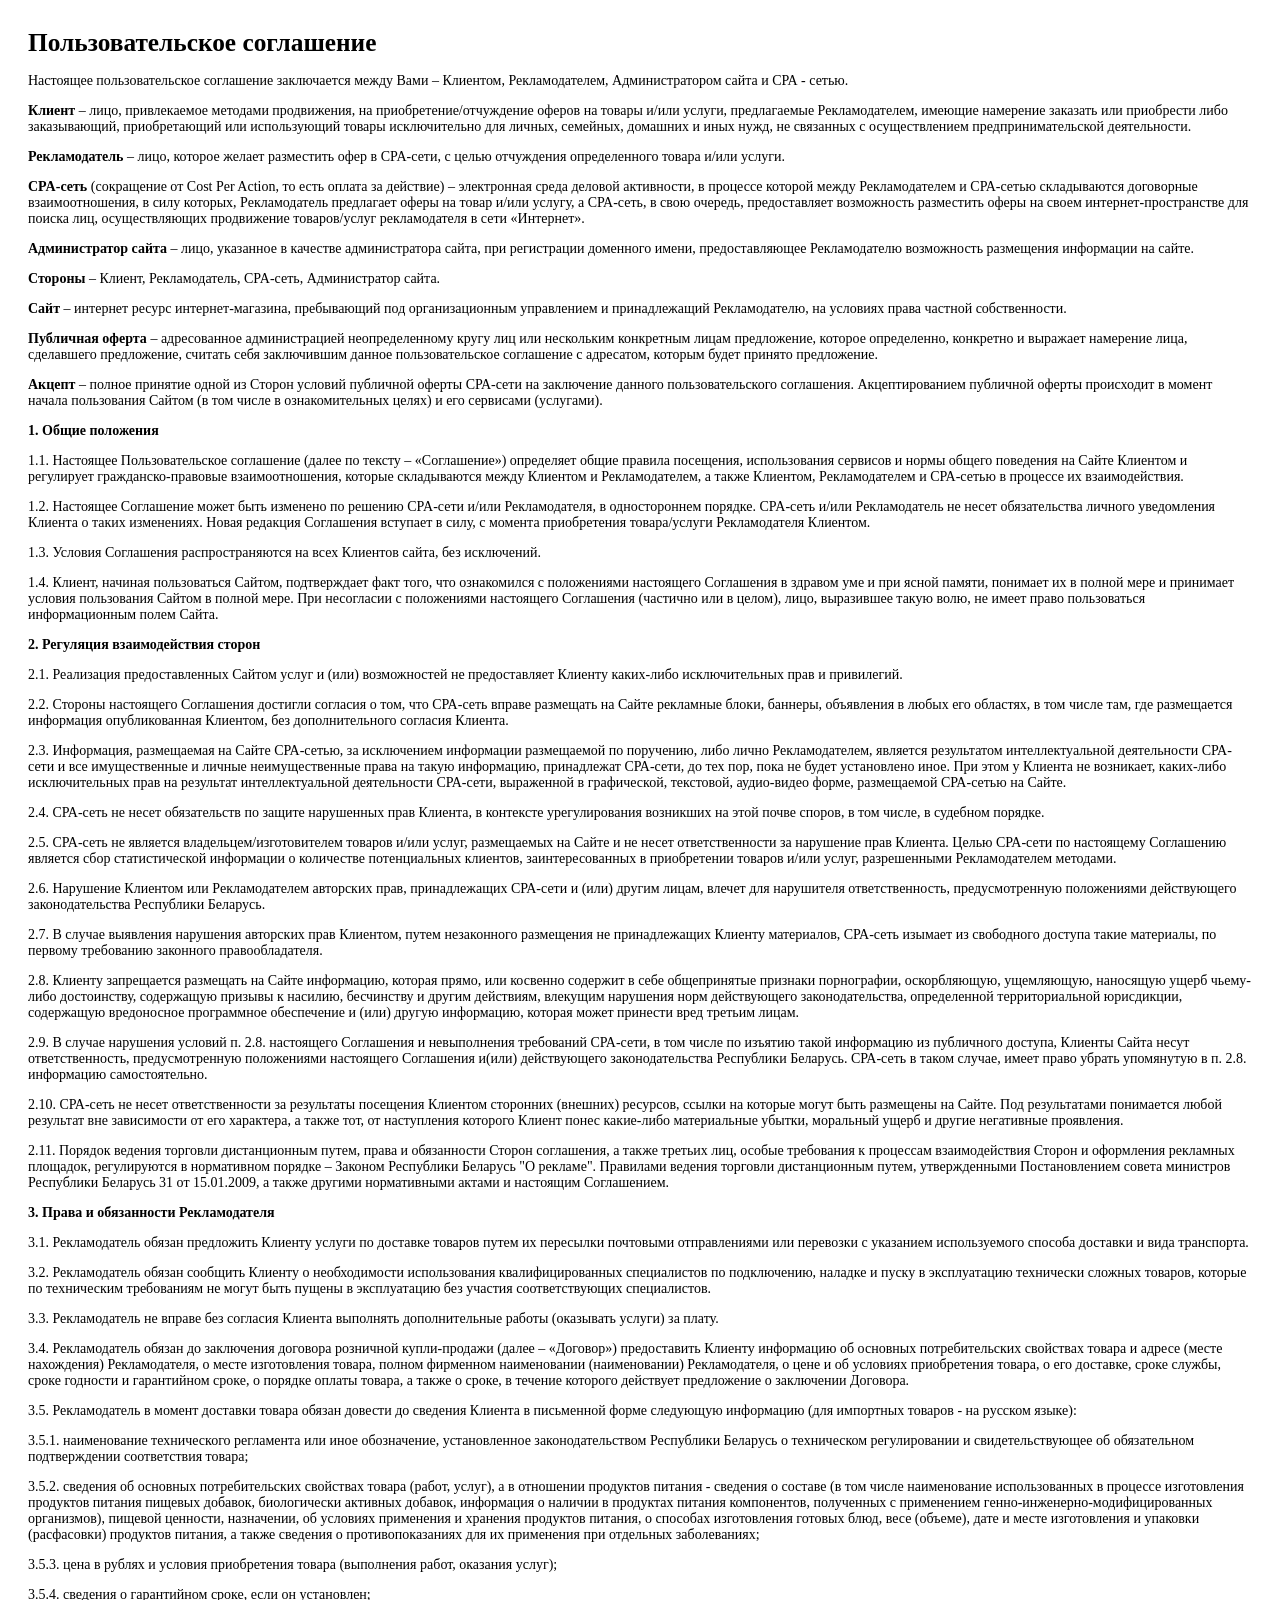
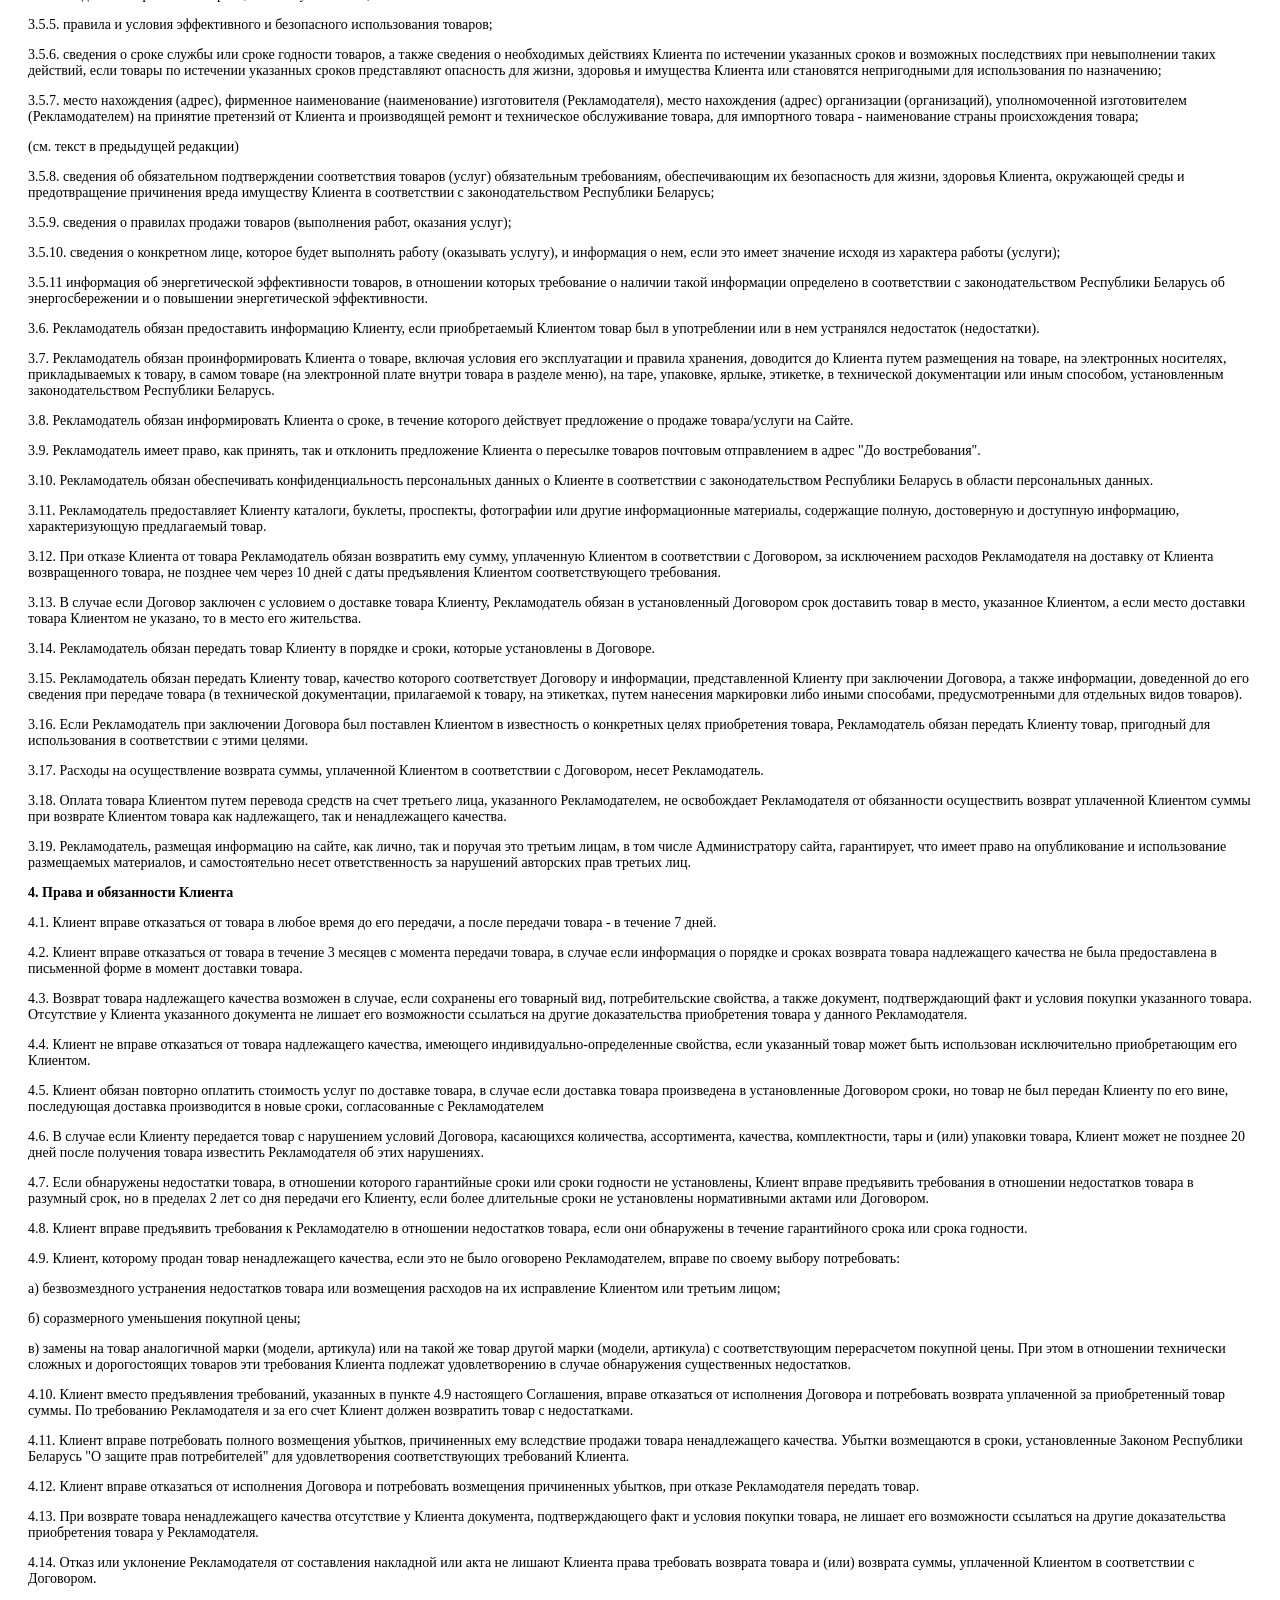
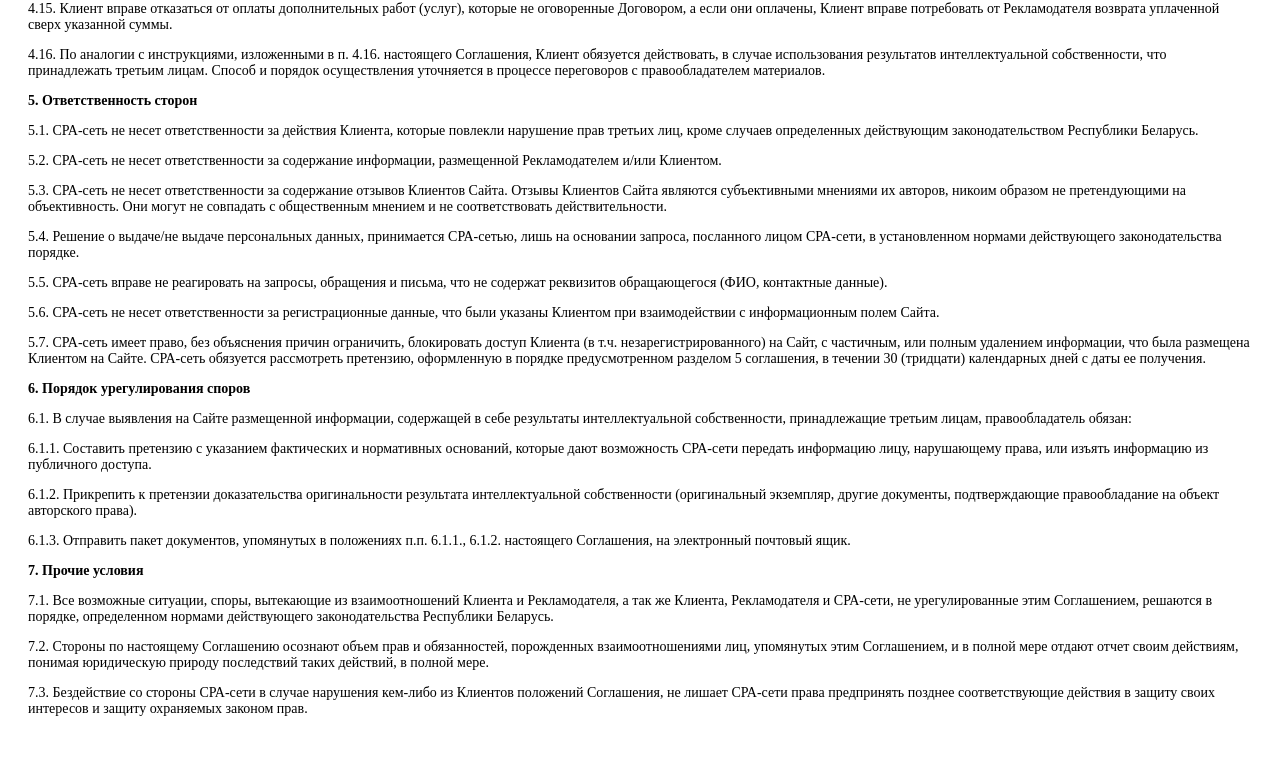
<file: agreement.html>
<html>
    <head>
        <title>Пользовательское соглашение</title>
        <meta charset="UTF-8" />
    </head>
    <body>
    <div style="padding: 20px; font-size: 14px;font-family: 'PT Sans';">
        <h1 style="font-family: 'PT Sans'; padding: 0; margin: 0; margin-bottom: 16px; font-size:19pt; font-weight: bold;">Пользовательское соглашение</h1>
    
        <p>Настоящее пользовательское соглашение заключается между Вами – Клиентом, Рекламодателем, Администратором сайта и СРА - сетью.
        </p>
        <p><strong>Клиент</strong> – лицо, привлекаемое методами продвижения, на приобретение/отчуждение оферов на товары и/или услуги, предлагаемые Рекламодателем, имеющие намерение заказать или приобрести либо заказывающий, приобретающий или использующий товары исключительно для личных, семейных, домашних и иных нужд, не связанных с осуществлением предпринимательской деятельности.
        </p>
        <p><strong>Рекламодатель</strong> – лицо, которое желает разместить офер в CPA-сети, с целью отчуждения определенного товара и/или услуги.
        </p>
        <p><strong>CPA-сеть</strong> (сокращение от Cost Per Action, то есть оплата за действие) – электронная среда деловой активности, в процессе которой между Рекламодателем и СРА-сетью складываются договорные взаимоотношения, в силу которых, Рекламодатель предлагает оферы на товар и/или услугу, а СРА-сеть, в свою очередь, предоставляет возможность разместить оферы на своем интернет-пространстве для поиска лиц, осуществляющих продвижение товаров/услуг рекламодателя в сети «Интернет».
        </p>
        <p><strong>Администратор сайта</strong> – лицо, указанное в качестве администратора сайта, при регистрации доменного имени, предоставляющее Рекламодателю возможность размещения информации на сайте.
        </p>
        <p><strong>Стороны</strong> – Клиент, Рекламодатель, CPA-сеть, Администратор сайта.
        </p>
        <p><strong>Сайт</strong> – интернет ресурс интернет-магазина, пребывающий под организационным управлением и принадлежащий Рекламодателю, на условиях права частной собственности.
        </p>
        <p><strong>Публичная оферта</strong> – адресованное администрацией неопределенному кругу лиц или нескольким конкретным лицам предложение, которое определенно, конкретно и выражает намерение лица, сделавшего предложение, считать себя заключившим данное пользовательское соглашение с адресатом, которым будет принято предложение.
        </p>
        <p><strong>Акцепт</strong> – полное принятие одной из Сторон условий публичной оферты СРА-сети на заключение данного пользовательского соглашения. Акцептированием публичной оферты происходит в момент начала пользования Сайтом (в том числе в ознакомительных целях) и его сервисами (услугами).
        </p>
        <p><strong>1. Общие положения</strong>
        </p>
        <p>1.1. Настоящее Пользовательское соглашение (далее по тексту – «Соглашение») определяет общие правила посещения, использования сервисов и нормы общего поведения на Сайте Клиентом и регулирует гражданско-правовые взаимоотношения, которые складываются между Клиентом и Рекламодателем, а также Клиентом, Рекламодателем и СРА-сетью в процессе их взаимодействия.
        </p>
        <p>1.2. Настоящее Соглашение может быть изменено по решению CPA-сети и/или Рекламодателя, в одностороннем порядке. CPA-сеть и/или Рекламодатель не несет обязательства личного уведомления Клиента о таких изменениях. Новая редакция Соглашения вступает в силу, с момента приобретения товара/услуги Рекламодателя Клиентом.
        </p>
        <p>1.3. Условия Соглашения распространяются на всех Клиентов сайта, без исключений.
        </p>
        <p>1.4. Клиент, начиная пользоваться Сайтом, подтверждает факт того, что ознакомился с положениями настоящего Соглашения в здравом уме и при ясной памяти, понимает их в полной мере и принимает условия пользования Сайтом в полной мере. При несогласии с положениями настоящего Соглашения (частично или в целом), лицо, выразившее такую волю, не имеет право пользоваться информационным полем Сайта.
        </p>
        <p><strong>2. Регуляция взаимодействия сторон</strong>
        </p>
        <p>2.1. Реализация предоставленных Сайтом услуг и (или) возможностей не предоставляет Клиенту каких-либо исключительных прав и привилегий.
        </p>
        <p>2.2. Стороны настоящего Соглашения достигли согласия о том, что СРА-сеть вправе размещать на Сайте рекламные блоки, баннеры, объявления в любых его областях, в том числе там, где размещается информация опубликованная Клиентом, без дополнительного согласия Клиента.
        </p>
        <p>2.3. Информация, размещаемая на Сайте СРА-сетью, за исключением информации размещаемой по поручению, либо лично Рекламодателем, является результатом интеллектуальной деятельности СРА-сети и все имущественные и личные неимущественные права на такую информацию, принадлежат СРА-сети, до тех пор, пока не будет установлено иное. При этом у Клиента не возникает, каких-либо исключительных прав на результат интеллектуальной деятельности СРА-сети, выраженной в графической, текстовой, аудио-видео форме, размещаемой СРА-сетью на Сайте.
        </p>
        <p>2.4. СРА-сеть не несет обязательств по защите нарушенных прав Клиента, в контексте урегулирования возникших на этой почве споров, в том числе, в судебном порядке.
        </p>
        <p>2.5. СРА-сеть не является владельцем/изготовителем товаров и/или услуг, размещаемых на Сайте и не несет ответственности за нарушение прав Клиента. Целью СРА-сети по настоящему Соглашению является сбор статистической информации о количестве потенциальных клиентов, заинтересованных в приобретении товаров и/или услуг, разрешенными Рекламодателем методами.
        </p>
        <p>2.6. Нарушение Клиентом или Рекламодателем авторских прав, принадлежащих СРА-сети и (или) другим лицам, влечет для нарушителя ответственность, предусмотренную положениями действующего законодательства Республики Беларусь.
        </p>
        <p>2.7. В случае выявления нарушения авторских прав Клиентом, путем незаконного размещения не принадлежащих Клиенту материалов, СРА-сеть изымает из свободного доступа такие материалы, по первому требованию законного правообладателя.
        </p>
        <p>2.8. Клиенту запрещается размещать на Сайте информацию, которая прямо, или косвенно содержит в себе общепринятые признаки порнографии, оскорбляющую, ущемляющую, наносящую ущерб чьему-либо достоинству, содержащую призывы к насилию, бесчинству и другим действиям, влекущим нарушения норм действующего законодательства, определенной территориальной юрисдикции, содержащую вредоносное программное обеспечение и (или) другую информацию, которая может принести вред третьим лицам.
        </p>
        <p>2.9. В случае нарушения условий п. 2.8. настоящего Соглашения и невыполнения требований СРА-сети, в том числе по изъятию такой информацию из публичного доступа, Клиенты Сайта несут ответственность, предусмотренную положениями настоящего Соглашения и(или) действующего законодательства Республики Беларусь. СРА-сеть в таком случае, имеет право убрать упомянутую в п. 2.8. информацию самостоятельно.
        </p>
        <p>2.10. СРА-сеть не несет ответственности за результаты посещения Клиентом сторонних (внешних) ресурсов, ссылки на которые могут быть размещены на Сайте. Под результатами понимается любой результат вне зависимости от его характера, а также тот, от наступления которого Клиент понес какие-либо материальные убытки, моральный ущерб и другие негативные проявления.
        </p>
        <p>2.11. Порядок ведения торговли дистанционным путем, права и обязанности Сторон соглашения, а также третьих лиц, особые требования к процессам взаимодействия Сторон и оформления рекламных площадок, регулируются в нормативном порядке – Законом Республики Беларусь "О рекламе".
Правилами ведения торговли дистанционным путем, утвержденными Постановлением совета министров Республики Беларусь  31 от 15.01.2009, а также другими нормативными актами и настоящим Соглашением.
        </p>
        <p><strong>3. Права и обязанности Рекламодателя</strong>
        </p>
        <p>3.1. Рекламодатель обязан предложить Клиенту услуги по доставке товаров путем их пересылки почтовыми отправлениями или перевозки с указанием используемого способа доставки и вида транспорта.
        </p>
        <p>3.2. Рекламодатель обязан сообщить Клиенту о необходимости использования квалифицированных специалистов по подключению, наладке и пуску в эксплуатацию технически сложных товаров, которые по техническим требованиям не могут быть пущены в эксплуатацию без участия соответствующих специалистов.
        </p>
        <p>3.3. Рекламодатель не вправе без согласия Клиента выполнять дополнительные работы (оказывать услуги) за плату.
        </p>
        <p>3.4. Рекламодатель обязан до заключения договора розничной купли-продажи (далее – «Договор») предоставить Клиенту информацию об основных потребительских свойствах товара и адресе (месте нахождения) Рекламодателя, о месте изготовления товара, полном фирменном наименовании (наименовании) Рекламодателя, о цене и об условиях приобретения товара, о его доставке, сроке службы, сроке годности и гарантийном сроке, о порядке оплаты товара, а также о сроке, в течение которого действует предложение о заключении Договора.
        </p>
        <p>3.5. Рекламодатель в момент доставки товара обязан довести до сведения Клиента в письменной форме следующую информацию (для импортных товаров - на русском языке):
        </p>
        <p>3.5.1. наименование технического регламента или иное обозначение, установленное законодательством Республики Беларусь о техническом регулировании и свидетельствующее об обязательном подтверждении соответствия товара;
        </p>
        <p>3.5.2. сведения об основных потребительских свойствах товара (работ, услуг), а в отношении продуктов питания - сведения о составе (в том числе наименование использованных в процессе изготовления продуктов питания пищевых добавок, биологически активных добавок, информация о наличии в продуктах питания компонентов, полученных с применением генно-инженерно-модифицированных организмов), пищевой ценности, назначении, об условиях применения и хранения продуктов питания, о способах изготовления готовых блюд, весе (объеме), дате и месте изготовления и упаковки (расфасовки) продуктов питания, а также сведения о противопоказаниях для их применения при отдельных заболеваниях;
        </p>
        <p>3.5.3. цена в рублях и условия приобретения товара (выполнения работ, оказания услуг);
        </p>
        <p>3.5.4. сведения о гарантийном сроке, если он установлен;
        </p>
        <p>3.5.5. правила и условия эффективного и безопасного использования товаров;
        </p>
        <p>3.5.6. сведения о сроке службы или сроке годности товаров, а также сведения о необходимых действиях Клиента по истечении указанных сроков и возможных последствиях при невыполнении таких действий, если товары по истечении указанных сроков представляют опасность для жизни, здоровья и имущества Клиента или становятся непригодными для использования по назначению;
        </p>
        <p>3.5.7. место нахождения (адрес), фирменное наименование (наименование) изготовителя (Рекламодателя), место нахождения (адрес) организации (организаций), уполномоченной изготовителем (Рекламодателем) на принятие претензий от Клиента и производящей ремонт и техническое обслуживание товара, для импортного товара - наименование страны происхождения товара;
        </p>
        <p>(см. текст в предыдущей редакции)
        </p>
        <p>3.5.8. сведения об обязательном подтверждении соответствия товаров (услуг) обязательным требованиям, обеспечивающим их безопасность для жизни, здоровья Клиента, окружающей среды и предотвращение причинения вреда имуществу Клиента в соответствии с законодательством Республики Беларусь;
        </p>
        <p>3.5.9. сведения о правилах продажи товаров (выполнения работ, оказания услуг);
        </p>
        <p>3.5.10. сведения о конкретном лице, которое будет выполнять работу (оказывать услугу), и информация о нем, если это имеет значение исходя из характера работы (услуги);
        </p>
        <p>3.5.11 информация об энергетической эффективности товаров, в отношении которых требование о наличии такой информации определено в соответствии с законодательством Республики Беларусь об энергосбережении и о повышении энергетической эффективности.
        </p>
        <p>3.6. Рекламодатель обязан предоставить информацию Клиенту, если приобретаемый Клиентом товар был в употреблении или в нем устранялся недостаток (недостатки).
        </p>
        <p>3.7. Рекламодатель обязан проинформировать Клиента о товаре, включая условия его эксплуатации и правила хранения, доводится до Клиента путем размещения на товаре, на электронных носителях, прикладываемых к товару, в самом товаре (на электронной плате внутри товара в разделе меню), на таре, упаковке, ярлыке, этикетке, в технической документации или иным способом, установленным законодательством Республики Беларусь.
        </p>
        <p>3.8. Рекламодатель обязан информировать Клиента о сроке, в течение которого действует предложение о продаже товара/услуги на Сайте.
        </p>
        <p>3.9. Рекламодатель имеет право, как принять, так и отклонить предложение Клиента о пересылке товаров почтовым отправлением в адрес "До востребования".
        </p>
        <p>3.10. Рекламодатель обязан обеспечивать конфиденциальность персональных данных о Клиенте в соответствии с законодательством Республики Беларусь в области персональных данных.
        </p>
        <p>3.11. Рекламодатель предоставляет Клиенту каталоги, буклеты, проспекты, фотографии или другие информационные материалы, содержащие полную, достоверную и доступную информацию, характеризующую предлагаемый товар.
        </p>
        <p>3.12. При отказе Клиента от товара Рекламодатель обязан возвратить ему сумму, уплаченную Клиентом в соответствии с Договором, за исключением расходов Рекламодателя на доставку от Клиента возвращенного товара, не позднее чем через 10 дней с даты предъявления Клиентом соответствующего требования.
        </p>
        <p>3.13. В случае если Договор заключен с условием о доставке товара Клиенту, Рекламодатель обязан в установленный Договором срок доставить товар в место, указанное Клиентом, а если место доставки товара Клиентом не указано, то в место его жительства.
        </p>
        <p>3.14. Рекламодатель обязан передать товар Клиенту в порядке и сроки, которые установлены в Договоре.
        </p>
        <p>3.15. Рекламодатель обязан передать Клиенту товар, качество которого соответствует Договору и информации, представленной Клиенту при заключении Договора, а также информации, доведенной до его сведения при передаче товара (в технической документации, прилагаемой к товару, на этикетках, путем нанесения маркировки либо иными способами, предусмотренными для отдельных видов товаров).
        </p>
        <p>3.16. Если Рекламодатель при заключении Договора был поставлен Клиентом в известность о конкретных целях приобретения товара, Рекламодатель обязан передать Клиенту товар, пригодный для использования в соответствии с этими целями.
        </p>
        <p>3.17. Расходы на осуществление возврата суммы, уплаченной Клиентом в соответствии с Договором, несет Рекламодатель.
        </p>
        <p>3.18. Оплата товара Клиентом путем перевода средств на счет третьего лица, указанного Рекламодателем, не освобождает Рекламодателя от обязанности осуществить возврат уплаченной Клиентом суммы при возврате Клиентом товара как надлежащего, так и ненадлежащего качества.
        </p>
        <p>3.19. Рекламодатель, размещая информацию на сайте, как лично, так и поручая это третьим лицам, в том числе Администратору сайта, гарантирует, что имеет право на опубликование и использование размещаемых материалов, и самостоятельно несет ответственность за нарушений авторских прав третьих лиц.
        </p>
        <p><strong>4. Права и обязанности Клиента</strong>
        </p>
        <p>4.1. Клиент вправе отказаться от товара в любое время до его передачи, а после передачи товара - в течение 7 дней.
        </p>
        <p>4.2. Клиент вправе отказаться от товара в течение 3 месяцев с момента передачи товара, в случае если информация о порядке и сроках возврата товара надлежащего качества не была предоставлена в письменной форме в момент доставки товара.
        </p>
        <p>4.3. Возврат товара надлежащего качества возможен в случае, если сохранены его товарный вид, потребительские свойства, а также документ, подтверждающий факт и условия покупки указанного товара. Отсутствие у Клиента указанного документа не лишает его возможности ссылаться на другие доказательства приобретения товара у данного Рекламодателя.
        </p>
        <p>4.4. Клиент не вправе отказаться от товара надлежащего качества, имеющего индивидуально-определенные свойства, если указанный товар может быть использован исключительно приобретающим его Клиентом.
        </p>
        <p>4.5. Клиент обязан повторно оплатить стоимость услуг по доставке товара, в случае если доставка товара произведена в установленные Договором сроки, но товар не был передан Клиенту по его вине, последующая доставка производится в новые сроки, согласованные с Рекламодателем
        </p>
        <p>4.6. В случае если Клиенту передается товар с нарушением условий Договора, касающихся количества, ассортимента, качества, комплектности, тары и (или) упаковки товара, Клиент может не позднее 20 дней после получения товара известить Рекламодателя об этих нарушениях.
        </p>
        <p>4.7. Если обнаружены недостатки товара, в отношении которого гарантийные сроки или сроки годности не установлены, Клиент вправе предъявить требования в отношении недостатков товара в разумный срок, но в пределах 2 лет со дня передачи его Клиенту, если более длительные сроки не установлены нормативными актами или Договором.
        </p>
        <p>4.8. Клиент вправе предъявить требования к Рекламодателю в отношении недостатков товара, если они обнаружены в течение гарантийного срока или срока годности.
        </p>
        <p>4.9. Клиент, которому продан товар ненадлежащего качества, если это не было оговорено Рекламодателем, вправе по своему выбору потребовать:
        </p>
        <p>а) безвозмездного устранения недостатков товара или возмещения расходов на их исправление Клиентом или третьим лицом;
        </p>
        <p>б) соразмерного уменьшения покупной цены;
        </p>
        <p>в) замены на товар аналогичной марки (модели, артикула) или на такой же товар другой марки (модели, артикула) с соответствующим перерасчетом покупной цены. При этом в отношении технически сложных и дорогостоящих товаров эти требования Клиента подлежат удовлетворению в случае обнаружения существенных недостатков.
        </p>
        <p>4.10. Клиент вместо предъявления требований, указанных в пункте 4.9 настоящего Соглашения, вправе отказаться от исполнения Договора и потребовать возврата уплаченной за приобретенный товар суммы. По требованию Рекламодателя и за его счет Клиент должен возвратить товар с недостатками.
        </p>
        <p>4.11. Клиент вправе потребовать полного возмещения убытков, причиненных ему вследствие продажи товара ненадлежащего качества. Убытки возмещаются в сроки, установленные Законом Республики Беларусь "О защите прав потребителей" для удовлетворения соответствующих требований Клиента.
        </p>
        <p>4.12. Клиент вправе отказаться от исполнения Договора и потребовать возмещения причиненных убытков, при отказе Рекламодателя передать товар.
        </p>
        <p>4.13. При возврате товара ненадлежащего качества отсутствие у Клиента документа, подтверждающего факт и условия покупки товара, не лишает его возможности ссылаться на другие доказательства приобретения товара у Рекламодателя.
        </p>
        <p>4.14. Отказ или уклонение Рекламодателя от составления накладной или акта не лишают Клиента права требовать возврата товара и (или) возврата суммы, уплаченной Клиентом в соответствии с Договором.
        </p>
        <p>4.15. Клиент вправе отказаться от оплаты дополнительных работ (услуг), которые не оговоренные Договором, а если они оплачены, Клиент вправе потребовать от Рекламодателя возврата уплаченной сверх указанной суммы.
        </p>
        <p>4.16. По аналогии с инструкциями, изложенными в п. 4.16. настоящего Соглашения, Клиент обязуется действовать, в случае использования результатов интеллектуальной собственности, что принадлежать третьим лицам. Способ и порядок осуществления уточняется в процессе переговоров с правообладателем материалов.
        </p>
        <p><strong>5. Ответственность сторон</strong>
        </p>
        <p>5.1. СРА-сеть не несет ответственности за действия Клиента, которые повлекли нарушение прав третьих лиц, кроме случаев определенных действующим законодательством Республики Беларусь.
        </p>
        <p>5.2. СРА-сеть не несет ответственности за содержание информации, размещенной Рекламодателем и/или Клиентом.
        </p>
        <p>5.3. СРА-сеть не несет ответственности за содержание отзывов Клиентов Сайта. Отзывы Клиентов Сайта являются субъективными мнениями их авторов, никоим образом не претендующими на объективность. Они могут не совпадать с общественным мнением и не соответствовать действительности.
        </p>
        <p>5.4. Решение о выдаче/не выдаче персональных данных, принимается СРА-сетью, лишь на основании запроса, посланного лицом СРА-сети, в установленном нормами действующего законодательства порядке.
        </p>
        <p>5.5. СРА-сеть вправе не реагировать на запросы, обращения и письма, что не содержат реквизитов обращающегося (ФИО, контактные данные).
        </p>
        <p>5.6. СРА-сеть не несет ответственности за регистрационные данные, что были указаны Клиентом при взаимодействии с информационным полем Сайта.
        </p>
        <p>5.7. СРА-сеть имеет право, без объяснения причин ограничить, блокировать доступ Клиента (в т.ч. незарегистрированного) на Сайт, с частичным, или полным удалением информации, что была размещена Клиентом на Сайте. СРА-сеть обязуется рассмотреть претензию, оформленную в порядке предусмотренном разделом 5 соглашения, в течении 30 (тридцати) календарных дней с даты ее получения.
        </p>
        <p><strong>6. Порядок урегулирования споров</strong>
        </p>
        <p>6.1. В случае выявления на Сайте размещенной информации, содержащей в себе результаты интеллектуальной собственности, принадлежащие третьим лицам, правообладатель обязан:
        </p>
        <p>6.1.1. Составить претензию с указанием фактических и нормативных оснований, которые дают возможность СРА-сети передать информацию лицу, нарушающему права, или изъять информацию из публичного доступа.
        </p>
        <p>6.1.2. Прикрепить к претензии доказательства оригинальности результата интеллектуальной собственности (оригинальный экземпляр, другие документы, подтверждающие правообладание на объект авторского права).
        </p>
        <p>6.1.3. Отправить пакет документов, упомянутых в положениях п.п. 6.1.1., 6.1.2. настоящего Соглашения, на электронный почтовый ящик.</a>
        </p>
        <p><strong>7. Прочие условия</strong>
        </p>
        <p>7.1. Все возможные ситуации, споры, вытекающие из взаимоотношений Клиента и Рекламодателя, а так же Клиента, Рекламодателя и СРА-сети, не урегулированные этим Соглашением, решаются в порядке, определенном нормами действующего законодательства Республики Беларусь.
        </p>
        <p>7.2. Стороны по настоящему Соглашению осознают объем прав и обязанностей, порожденных взаимоотношениями лиц, упомянутых этим Соглашением, и в полной мере отдают отчет своим действиям, понимая юридическую природу последствий таких действий, в полной мере.
        </p>
        <p>7.3. Бездействие со стороны СРА-сети в случае нарушения кем-либо из Клиентов положений Соглашения, не лишает СРА-сети права предпринять позднее соответствующие действия в защиту своих интересов и защиту охраняемых законом прав.
        </p>
    </body>
    </html>
</file>
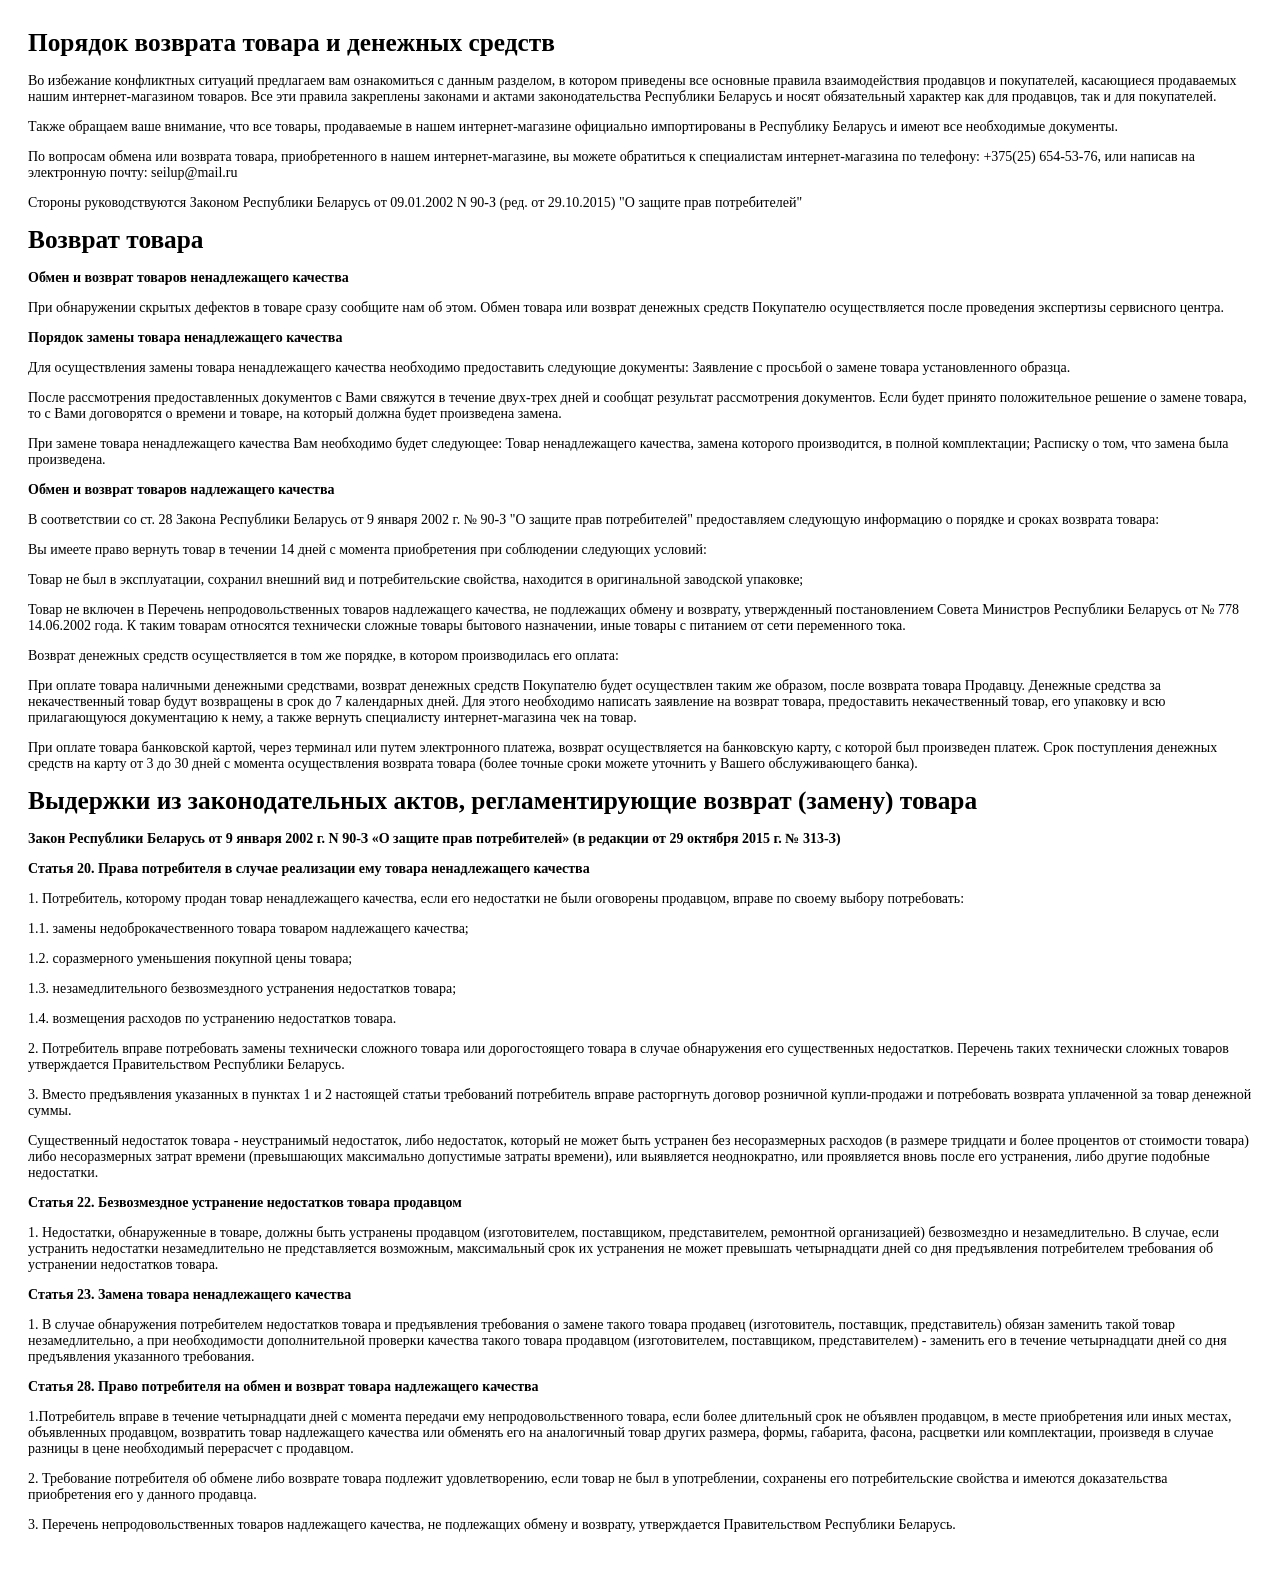
<file: dogovor_vozvrata.html>
<!DOCTYPE html>
<html lang="ru">
<head>
  <meta charset="UTF-8">
  <meta name="viewport" content="width = device-width">
  <title>Договор возврата товаров и денежных средств</title>
</head>
<body>
  <div style="padding: 20px; font-size: 14px;font-family: 'PT Sans';">
    <h1 style="font-family: 'PT Sans'; padding: 0; margin: 0; margin-bottom: 16px; font-size:19pt; font-weight: bold;">Порядок возврата товара и денежных средств</h1>
  <p>Во избежание конфликтных ситуаций предлагаем вам ознакомиться с данным разделом, в
    котором приведены все основные правила взаимодействия продавцов и покупателей,
    касающиеся продаваемых нашим интернет-магазином товаров. Все эти правила закреплены
    законами и актами законодательства Республики Беларусь и носят обязательный характер как для
    продавцов, так и для покупателей.</p>
    <p>
Также обращаем ваше внимание, что все товары, продаваемые в нашем интернет-магазине
официально импортированы в Республику Беларусь и имеют все необходимые документы.
    </p>
    <p>По вопросам обмена или возврата товара, приобретенного в нашем интернет-магазине, вы
можете обратиться к специалистам интернет-магазина по телефону: +375(25) 654-53-76, или
написав на электронную почту: seilup@mail.ru</p>
<p>Стороны руководствуются Законом Республики Беларусь от 09.01.2002 N 90-З (ред. от 29.10.2015)
"О защите прав потребителей"</p>
<h1 style="font-family: 'PT Sans'; padding: 0; margin: 0; margin-bottom: 16px; font-size:19pt; font-weight: bold;">Возврат товара</h1>
<p><strong>Обмен и возврат товаров ненадлежащего качества</strong></p>
<p>При обнаружении скрытых дефектов в товаре сразу сообщите нам об этом. Обмен товара или
  возврат денежных средств Покупателю осуществляется после проведения экспертизы сервисного
  центра.</p>
  <p><strong>Порядок замены товара ненадлежащего качества</strong></p>
<p>Для осуществления замены товара ненадлежащего качества необходимо предоставить
  следующие документы:
  Заявление с просьбой о замене товара установленного образца.</p>
  <p>После рассмотрения предоставленных документов с Вами свяжутся в течение двух-трех дней и
    сообщат результат рассмотрения документов. Если будет принято положительное решение о
    замене товара, то с Вами договорятся о времени и товаре, на который должна будет произведена
    замена.</p>
    <p>При замене товара ненадлежащего качества Вам необходимо будет следующее:
      Товар ненадлежащего качества, замена которого производится, в полной комплектации;
      Расписку о том, что замена была произведена.</p>
      <p><strong>Обмен и возврат товаров надлежащего качества</strong></p>
      <p>В соответствии со ст. 28 Закона Республики Беларусь от 9 января 2002 г. № 90-З "О защите прав
        потребителей" предоставляем следующую информацию о порядке и сроках возврата товара:</p><p>
        Вы имеете право вернуть товар в течении 14 дней с момента приобретения при соблюдении
        следующих условий:
        </p>
        <p>Товар не был в эксплуатации, сохранил внешний вид и потребительские свойства, находится в
          оригинальной заводской упаковке;
          </p><p>
          Товар не включен в Перечень непродовольственных товаров надлежащего качества, не
          подлежащих обмену и возврату, утвержденный постановлением Совета Министров Республики
          Беларусь от № 778 14.06.2002 года. К таким товарам относятся технически сложные товары
          бытового назначении, иные товары с питанием от сети переменного тока.</p>
    <p>Возврат денежных средств осуществляется в том же порядке, в котором производилась его
      оплата:</p><p>
      При оплате товара наличными денежными средствами, возврат денежных средств Покупателю
      будет осуществлен таким же образом, после возврата товара Продавцу. Денежные средства за некачественный товар будут возвращены в срок до 7 календарных дней.
      Для этого необходимо написать заявление на возврат товара, предоставить некачественный
      товар, его упаковку и всю прилагающуюся документацию к нему, а также вернуть специалисту
      интернет-магазина чек на товар.</p>
      <p>При оплате товара банковской картой, через терминал или путем электронного платежа, возврат
        осуществляется на банковскую карту, с которой был произведен платеж. Срок поступления
        денежных средств на карту от 3 до 30 дней с момента осуществления возврата товара (более
        точные сроки можете уточнить у Вашего обслуживающего банка). </p>
        <h1 style="font-family: 'PT Sans'; padding: 0; margin: 0; margin-bottom: 16px; font-size:19pt; font-weight: bold;">Выдержки из законодательных актов, регламентирующие возврат (замену) товара</h1>
    <p><strong>Закон Республики Беларусь от 9 января 2002 г. N 90-З «О защите прав потребителей» (в редакции
      от 29 октября 2015 г. № 313-З)</strong></p>
    <p><strong>Статья 20. Права потребителя в случае реализации ему товара ненадлежащего качества</strong></p>
    <p>1. Потребитель, которому продан товар ненадлежащего качества, если его недостатки не были
      оговорены продавцом, вправе по своему выбору потребовать:</p>
    <p>1.1. замены недоброкачественного товара товаром надлежащего качества;</p>
    <p>1.2. соразмерного уменьшения покупной цены товара;</p>
    <p>1.3. незамедлительного безвозмездного устранения недостатков товара;</p>
    <p>1.4. возмещения расходов по устранению недостатков товара.</p>
    <p>2. Потребитель вправе потребовать замены технически сложного товара или дорогостоящего
      товара в случае обнаружения его существенных недостатков. Перечень таких технически сложных
      товаров утверждается Правительством Республики Беларусь.</p>
    <p>3. Вместо предъявления указанных в пунктах 1 и 2 настоящей статьи требований потребитель
      вправе расторгнуть договор розничной купли-продажи и потребовать возврата уплаченной за
      товар денежной суммы.
      </p>
    <p>Существенный недостаток товара - неустранимый недостаток, либо недостаток, который не может
      быть устранен без несоразмерных расходов (в размере тридцати и более процентов от стоимости
      товара) либо несоразмерных затрат времени (превышающих максимально допустимые затраты
      времени), или выявляется неоднократно, или проявляется вновь после его устранения, либо
      другие подобные недостатки.</p>
    <p><strong>Статья 22. Безвозмездное устранение недостатков товара продавцом</strong></p>
    <p>1. Недостатки, обнаруженные в товаре, должны быть устранены продавцом (изготовителем,
      поставщиком, представителем, ремонтной организацией) безвозмездно и незамедлительно. В
      случае, если устранить недостатки незамедлительно не представляется возможным,
      максимальный срок их устранения не может превышать четырнадцати дней со дня предъявления
      потребителем требования об устранении недостатков товара.</p>
    <p><strong>Статья 23. Замена товара ненадлежащего качества</strong></p>
    <p>1. В случае обнаружения потребителем недостатков товара и предъявления требования о замене
      такого товара продавец (изготовитель, поставщик, представитель) обязан заменить такой товар
      незамедлительно, а при необходимости дополнительной проверки качества такого товара
      продавцом (изготовителем, поставщиком, представителем) - заменить его в течение
      четырнадцати дней со дня предъявления указанного требования.</p>
    <p><strong>Статья 28. Право потребителя на обмен и возврат товара надлежащего качества</strong></p>
    <p>1.Потребитель вправе в течение четырнадцати дней с момента передачи ему
      непродовольственного товара, если более длительный срок не объявлен продавцом, в месте
      приобретения или иных местах, объявленных продавцом, возвратить товар надлежащего качества
      или обменять его на аналогичный товар других размера, формы, габарита, фасона, расцветки или
      комплектации, произведя в случае разницы в цене необходимый перерасчет с продавцом.</p><p>
      2. Требование потребителя об обмене либо возврате товара подлежит удовлетворению, если
      товар не был в употреблении, сохранены его потребительские свойства и имеются доказательства
      приобретения его у данного продавца.</p><p>
      3. Перечень непродовольственных товаров надлежащего качества, не подлежащих обмену и
      возврату, утверждается Правительством Республики Беларусь.</p>
</body>
</html>
</file>
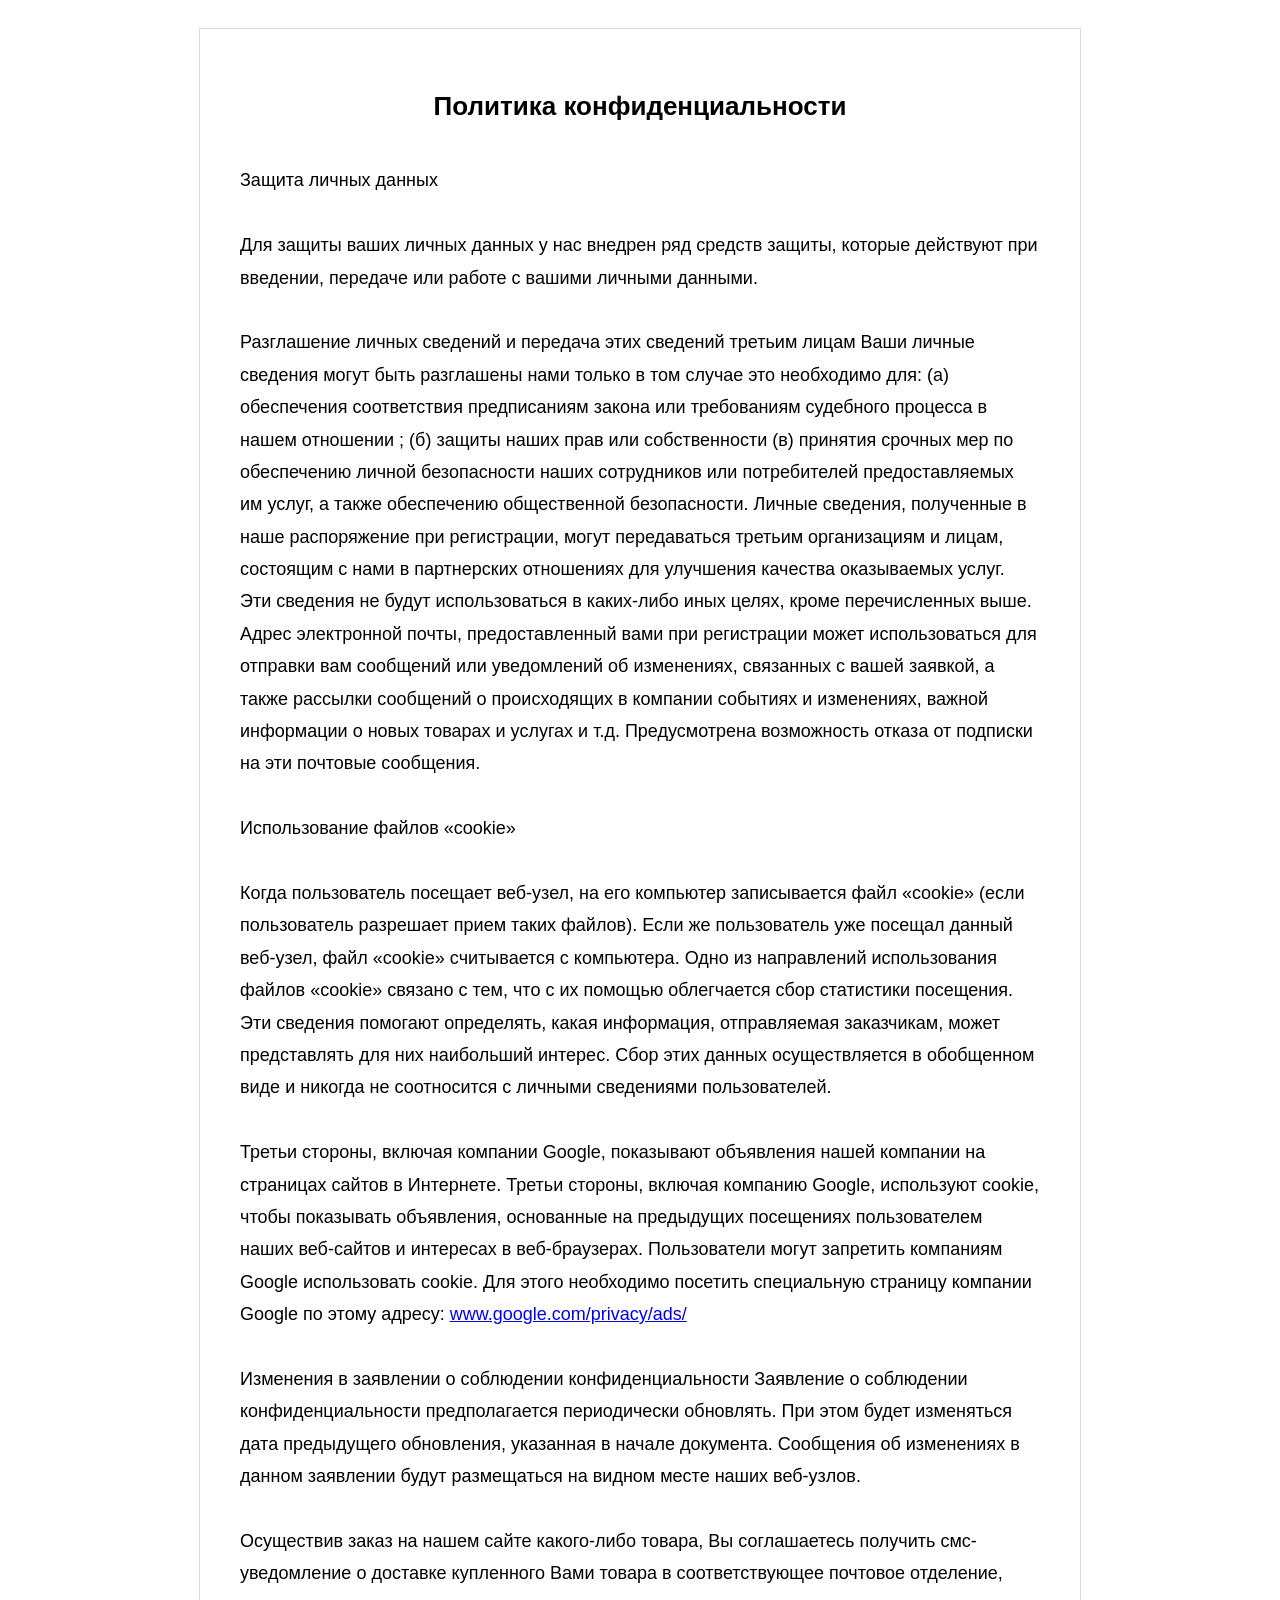
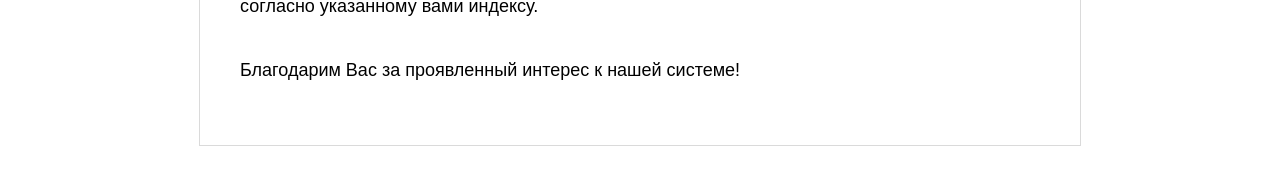
<file: politics.html>
<html>
  <head>
    <meta charset="UTF-8" />
    <meta name="viewport" content="width=device-width, initial-scale=1.0" />
  </head>

  <style>
    body {
      font-family: "Arial";
      padding: 20px;
    }
    .politic {
      max-width: 800px;
      margin: 0px auto;
      padding: 20px 40px 40px 40px;
      border: 1px solid #dadada;
      line-height: 20px;
    }
    h1 {
      font-size: 26px;
      font-weight: bold;
      text-align: center;
      padding: 30px;
    }
    p {
      font-size: 18px;
      line-height: 1.8em;
    }

    @media (max-width: 900px) {
      p {
        font-size: 14px;
        line-height: 1.5em;
        text-align: justify;
        padding: 10px 10px;
      }
      body {
        padding: 0px;
      }
      .politic {
        max-width: 100%;
        margin: 0px auto;
        padding: 0;
        border: 0px solid #dadada;
        line-height: 20px;
      }
      h1 {
        font-size: 20px;
        font-weight: bold;
        text-align: center;
        padding: 5px;
        line-height: 25px;
      }
    }
  </style>
  <body>
    <div class="politic">
      <h1>Политика конфиденциальности</h1>
      <p>
        Защита личных данных
        <br />
        <br />
        Для защиты ваших личных данных у нас внедрен ряд средств защиты, которые
        действуют при введении, передаче или работе с вашими личными данными.
        <br />
        <br />
        Разглашение личных сведений и передача этих сведений третьим лицам Ваши
        личные сведения могут быть разглашены нами только в том случае это
        необходимо для: (а) обеспечения соответствия предписаниям закона или
        требованиям судебного процесса в нашем отношении ; (б) защиты наших прав
        или собственности (в) принятия срочных мер по обеспечению личной
        безопасности наших сотрудников или потребителей предоставляемых им
        услуг, а также обеспечению общественной безопасности. Личные сведения,
        полученные в наше распоряжение при регистрации, могут передаваться
        третьим организациям и лицам, состоящим с нами в партнерских отношениях
        для улучшения качества оказываемых услуг. Эти сведения не будут
        использоваться в каких-либо иных целях, кроме перечисленных выше. Адрес
        электронной почты, предоставленный вами при регистрации может
        использоваться для отправки вам сообщений или уведомлений об изменениях,
        связанных с вашей заявкой, а также рассылки сообщений о происходящих в
        компании событиях и изменениях, важной информации о новых товарах и
        услугах и т.д. Предусмотрена возможность отказа от подписки на эти
        почтовые сообщения.
        <br />
        <br />
        Использование файлов «cookie»
        <br />
        <br />
        Когда пользователь посещает веб-узел, на его компьютер записывается файл
        «cookie» (если пользователь разрешает прием таких файлов). Если же
        пользователь уже посещал данный веб-узел, файл «cookie» считывается с
        компьютера. Одно из направлений использования файлов «cookie» связано с
        тем, что с их помощью облегчается сбор статистики посещения. Эти
        сведения помогают определять, какая информация, отправляемая заказчикам,
        может представлять для них наибольший интерес. Сбор этих данных
        осуществляется в обобщенном виде и никогда не соотносится с личными
        сведениями пользователей.
        <br />
        <br />
        Третьи стороны, включая компании Google, показывают объявления нашей
        компании на страницах сайтов в Интернете. Третьи стороны, включая
        компанию Google, используют cookie, чтобы показывать объявления,
        основанные на предыдущих посещениях пользователем наших веб-сайтов и
        интересах в веб-браузерах. Пользователи могут запретить компаниям Google
        использовать cookie. Для этого необходимо посетить специальную страницу
        компании Google по этому адресу:
        <a href="//www.google.com/privacy/ads/">www.google.com/privacy/ads/</a>
        <br />
        <br />
        Изменения в заявлении о соблюдении конфиденциальности Заявление о
        соблюдении конфиденциальности предполагается периодически обновлять. При
        этом будет изменяться дата предыдущего обновления, указанная в начале
        документа. Сообщения об изменениях в данном заявлении будут размещаться
        на видном месте наших веб-узлов.
        <br />
        <br />
        Осуществив заказ на нашем сайте какого-либо товара, Вы соглашаетесь
        получить смс-уведомление о доставке купленного Вами товара в
        соответствующее почтовое отделение, согласно указанному вами индексу.
        <br />
        <br />
        Благодарим Вас за проявленный интерес к нашей системе!
      </p>
    </div>
  </body>
</html>
</file>
